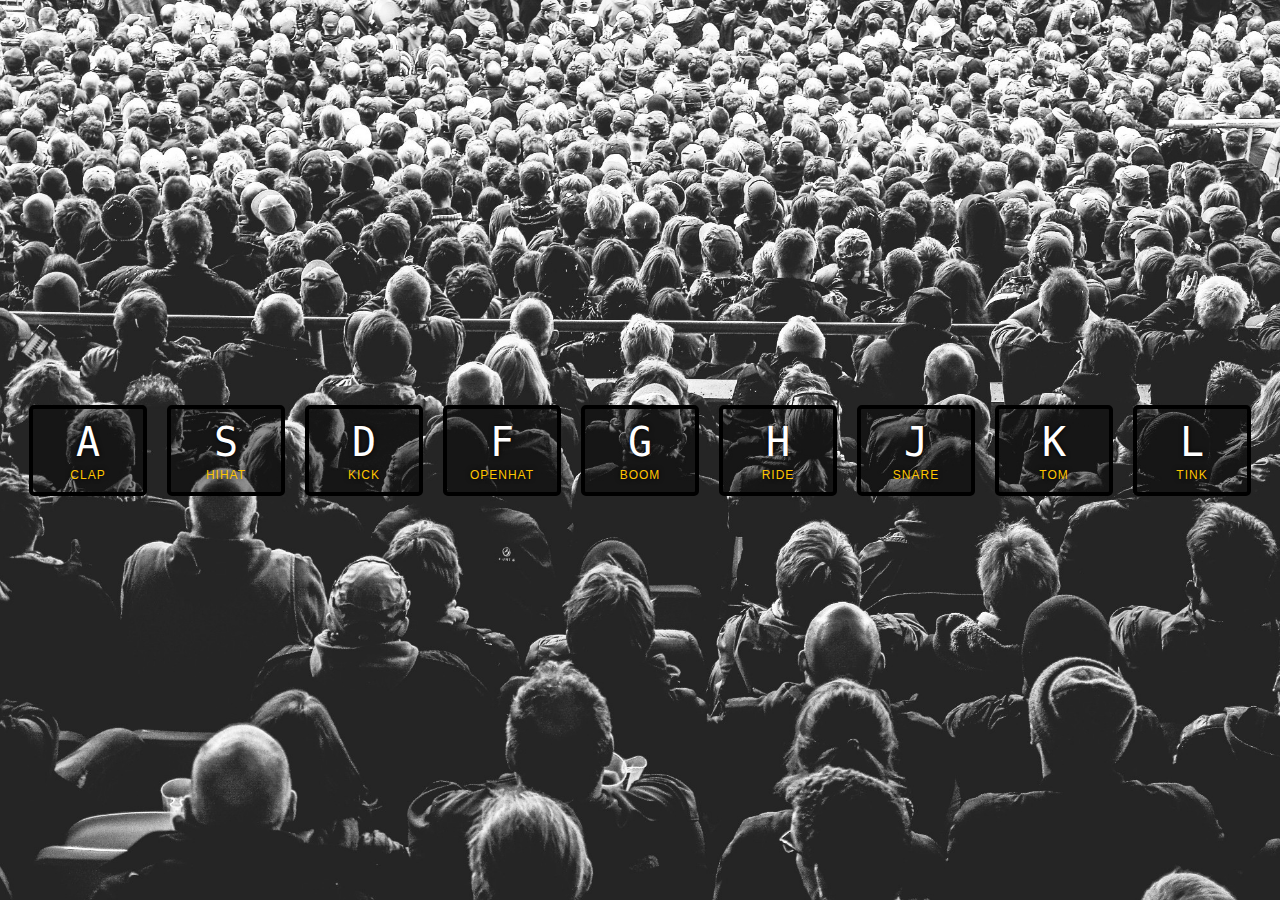
<file: 01- JavaScript Drum kit/index.html>
<!DOCTYPE html>
<html lang="en">
  <head>
    <meta charset="UTF-8" />
    <title>JS Drum Kit</title>
    <link rel="stylesheet" href="style.css" />
    <script defer src="scripts.js"></script>
  </head>
  <body>
    <div class="keys">
      <div data-key="65" class="key">
        <kbd>A</kbd>
        <span class="sound">clap</span>
      </div>
      <div data-key="83" class="key">
        <kbd>S</kbd>
        <span class="sound">hihat</span>
      </div>
      <div data-key="68" class="key">
        <kbd>D</kbd>
        <span class="sound">kick</span>
      </div>
      <div data-key="70" class="key">
        <kbd>F</kbd>
        <span class="sound">openhat</span>
      </div>
      <div data-key="71" class="key">
        <kbd>G</kbd>
        <span class="sound">boom</span>
      </div>
      <div data-key="72" class="key">
        <kbd>H</kbd>
        <span class="sound">ride</span>
      </div>
      <div data-key="74" class="key">
        <kbd>J</kbd>
        <span class="sound">snare</span>
      </div>
      <div data-key="75" class="key">
        <kbd>K</kbd>
        <span class="sound">tom</span>
      </div>
      <div data-key="76" class="key">
        <kbd>L</kbd>
        <span class="sound">tink</span>
      </div>
    </div>

    <audio data-key="65" src="sounds/clap.wav"></audio>
    <audio data-key="83" src="sounds/hihat.wav"></audio>
    <audio data-key="68" src="sounds/kick.wav"></audio>
    <audio data-key="70" src="sounds/openhat.wav"></audio>
    <audio data-key="71" src="sounds/boom.wav"></audio>
    <audio data-key="72" src="sounds/ride.wav"></audio>
    <audio data-key="74" src="sounds/snare.wav"></audio>
    <audio data-key="75" src="sounds/tom.wav"></audio>
    <audio data-key="76" src="sounds/tink.wav"></audio>
  </body>
</html>
</file>
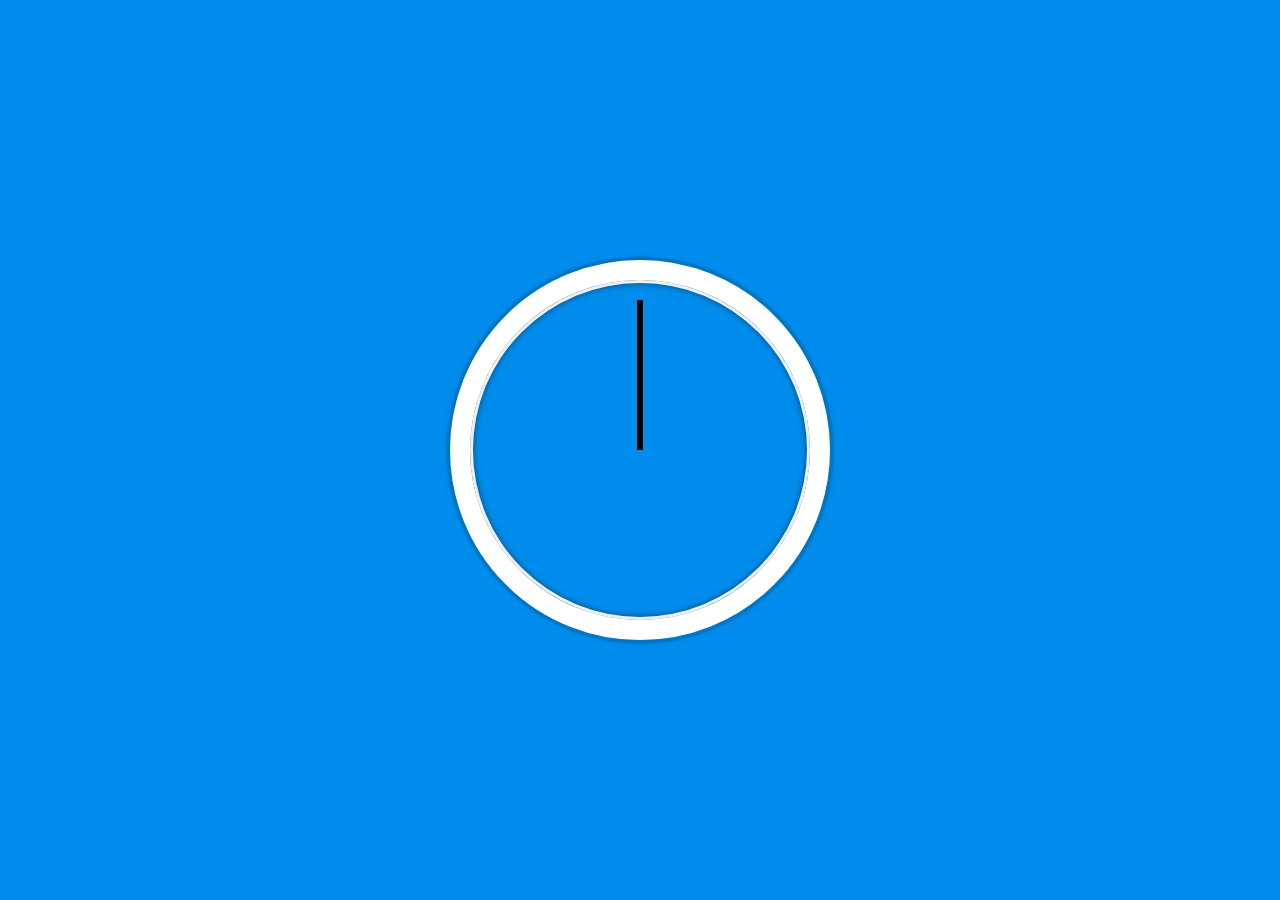
<file: 02 - JS and CSS Clock/index.html>
<!DOCTYPE html>
<html lang="en">
  <head>
    <meta charset="UTF-8" />
    <title>JS + CSS Clock</title>
    <link rel="stylesheet" href="style.css" />
    <script defer src="scripts.js"></script>
  </head>
  <body>
    <div class="clock">
      <div class="clock-face">
        <div class="hand hour-hand"></div>
        <div class="hand min-hand"></div>
        <div class="hand second-hand"></div>
      </div>
    </div>
  </body>
</html>
</file>
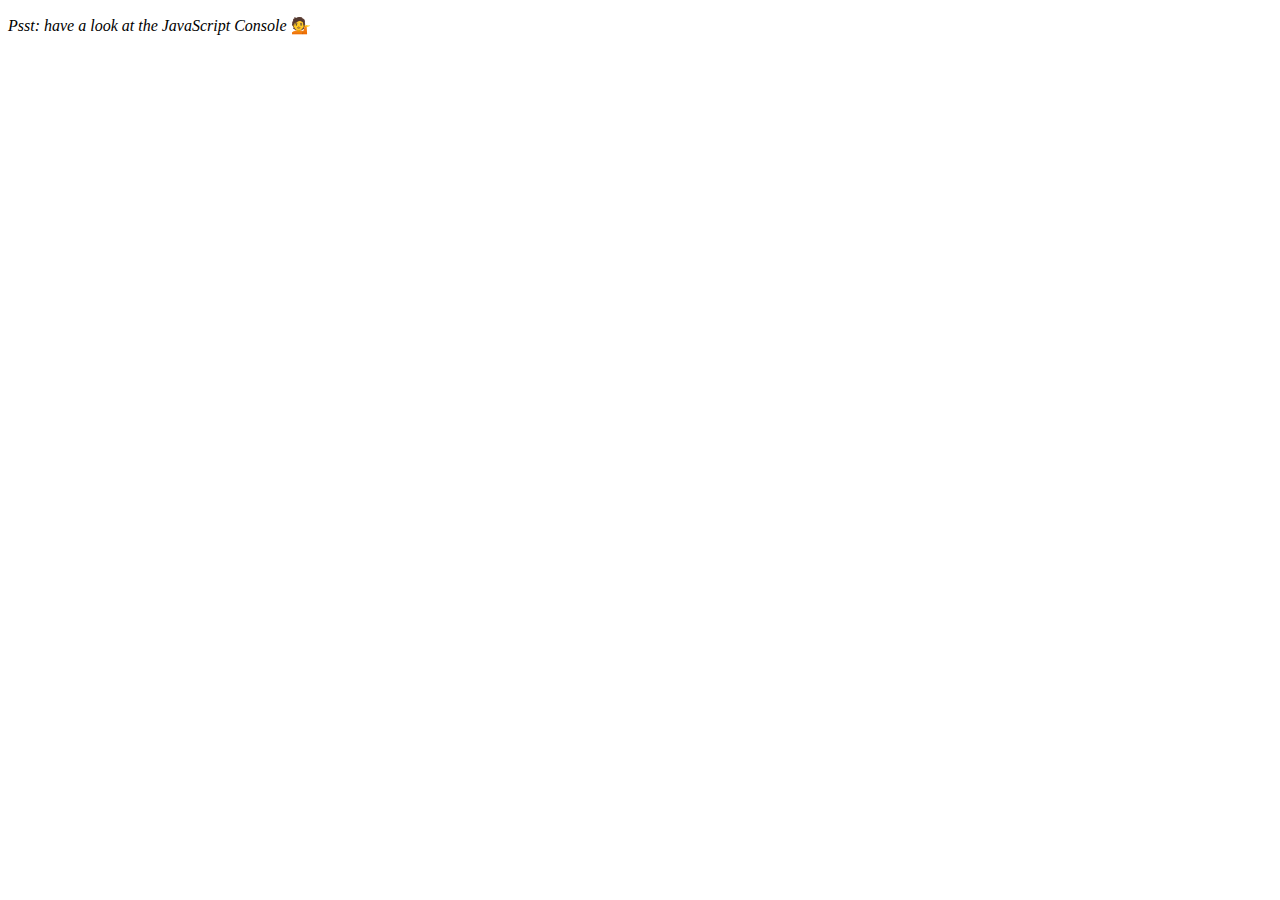
<file: 04 - Array Cardio Day 1/index.html>
<!DOCTYPE html>
<html lang="en">
  <head>
    <meta charset="UTF-8" />
    <title>Array Cardio 💪</title>
    <script defer src="./scripts.js"></script>
  </head>
  <body>
    <p><em>Psst: have a look at the JavaScript Console</em> 💁</p>
  </body>
</html>
</file>
<file: 01- JavaScript Drum kit/style.css>
html {
  font-size: 10px;
  background: url('./background.jpg') bottom center;
  background-size: cover;
}

body,html {
  margin: 0;
  padding: 0;
  font-family: sans-serif;
}

.keys {
  display: flex;
  flex: 1;
  min-height: 100vh;
  align-items: center;
  justify-content: center;
}

.key {
  border: .4rem solid black;
  border-radius: .5rem;
  margin: 1rem;
  font-size: 1.5rem;
  padding: 1rem .5rem;
  transition: all .07s ease;
  width: 10rem;
  text-align: center;
  color: white;
  background: rgba(0,0,0,0.4);
  text-shadow: 0 0 .5rem black;
}

.playing {
  transform: scale(1.1);
  border-color: #ffc600;
  box-shadow: 0 0 1rem #ffc600;
}

kbd {
  display: block;
  font-size: 4rem;
}

.sound {
  font-size: 1.2rem;
  text-transform: uppercase;
  letter-spacing: .1rem;
  color: #ffc600;
}
</file>
<file: 02 - JS and CSS Clock/style.css>
html {
  background: #018ded url(https://unsplash.it/1500/1000?image=881&blur=5);
  background-size: cover;
  font-family: "helvetica neue";
  text-align: center;
  font-size: 10px;
}

body {
  margin: 0;
  font-size: 2rem;
  display: flex;
  flex: 1;
  min-height: 100vh;
  align-items: center;
}

.clock {
  width: 30rem;
  height: 30rem;
  border: 20px solid white;
  border-radius: 50%;
  margin: 50px auto;
  position: relative;
  padding: 2rem;
  box-shadow: 0 0 0 4px rgba(0, 0, 0, 0.1), inset 0 0 0 3px #efefef,
    inset 0 0 10px black, 0 0 10px rgba(0, 0, 0, 0.2);
}

.clock-face {
  position: relative;
  width: 100%;
  height: 100%;
  transform: translateY(-3px); /* account for the height of the clock hands */
}

.hand {
  width: 50%;
  height: 6px;
  background: black;
  position: absolute;
  top: 50%;
  transform-origin: 100%;
  transform: rotate(90deg);
}
</file>
